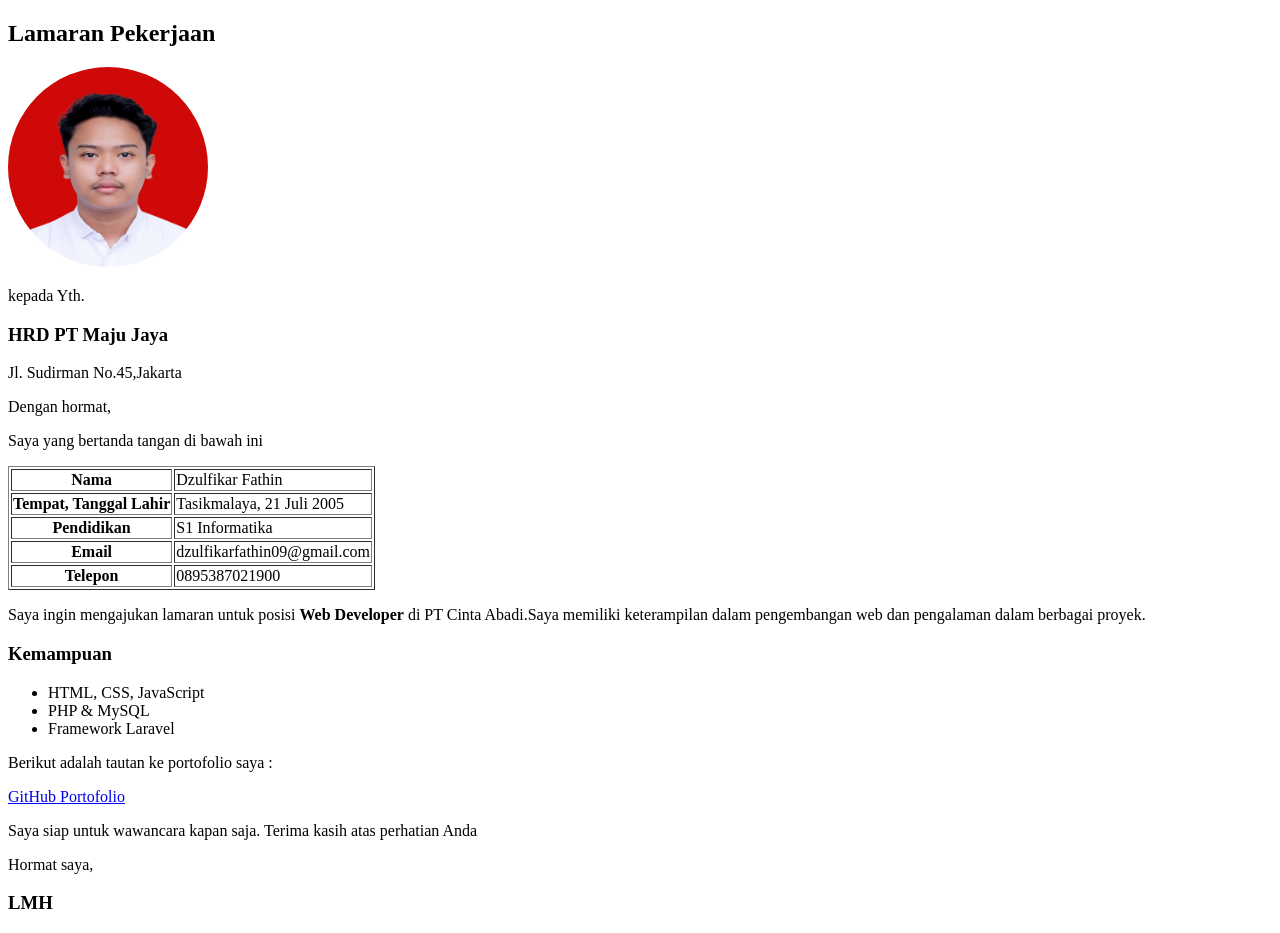
<file: index.html>
<!DOCTYPE html>
<html lang="en">
  <head>
    <meta charset="UTF-8" />
    <meta name="viewport" content="width=device-width, initial-scale=1.0" />
    <link rel="stylesheet" href="src/style.css">
    <title>TugasPBW-1</title>
  </head>
  <body>
    <h2>Lamaran Pekerjaan</h2>
    <img src="src/img/dzulfikar-photos.jpeg" alt="" width="200" height="200" class="profile" />
    <p>kepada Yth.</p>
    <h3>HRD PT Maju Jaya</h3>
    <p>Jl. Sudirman No.45,Jakarta</p>
    <p>Dengan hormat,</p>
    <p>Saya yang bertanda tangan di bawah ini</p>
    <table border="1">
      <tr>
        <th>Nama</th>
        <td>Dzulfikar Fathin</td>
      </tr>
      <tr>
        <th>Tempat, Tanggal Lahir</th>
        <td>Tasikmalaya, 21 Juli 2005</td>
      </tr>
      <tr>
        <th>Pendidikan</th>
        <td>S1 Informatika</td>
      </tr>
      <tr>
        <th>Email</th>
        <td>dzulfikarfathin09@gmail.com</td>
      </tr>
      <tr>
        <th>Telepon</th>
        <td>0895387021900</td>
      </tr>
    </table>
    <p>Saya ingin mengajukan lamaran untuk posisi <b>Web Developer</b> di PT Cinta Abadi.Saya memiliki keterampilan dalam pengembangan web dan pengalaman dalam berbagai proyek.</p>
    <h3>Kemampuan</h3>
    <ul>
        <li>HTML, CSS, JavaScript</li>
        <li>PHP & MySQL</li>
        <li>Framework Laravel</li>
    </ul>
    <p>Berikut adalah tautan ke portofolio saya :</p>
    <a href="https://github.com/dzulfy" target="_blank">GitHub Portofolio</a>
    <p>Saya siap untuk wawancara kapan saja. Terima kasih atas perhatian Anda</p>
    <p>Hormat saya,</p>
    <h3>LMH</h3>
  </body>
</html>
</file>
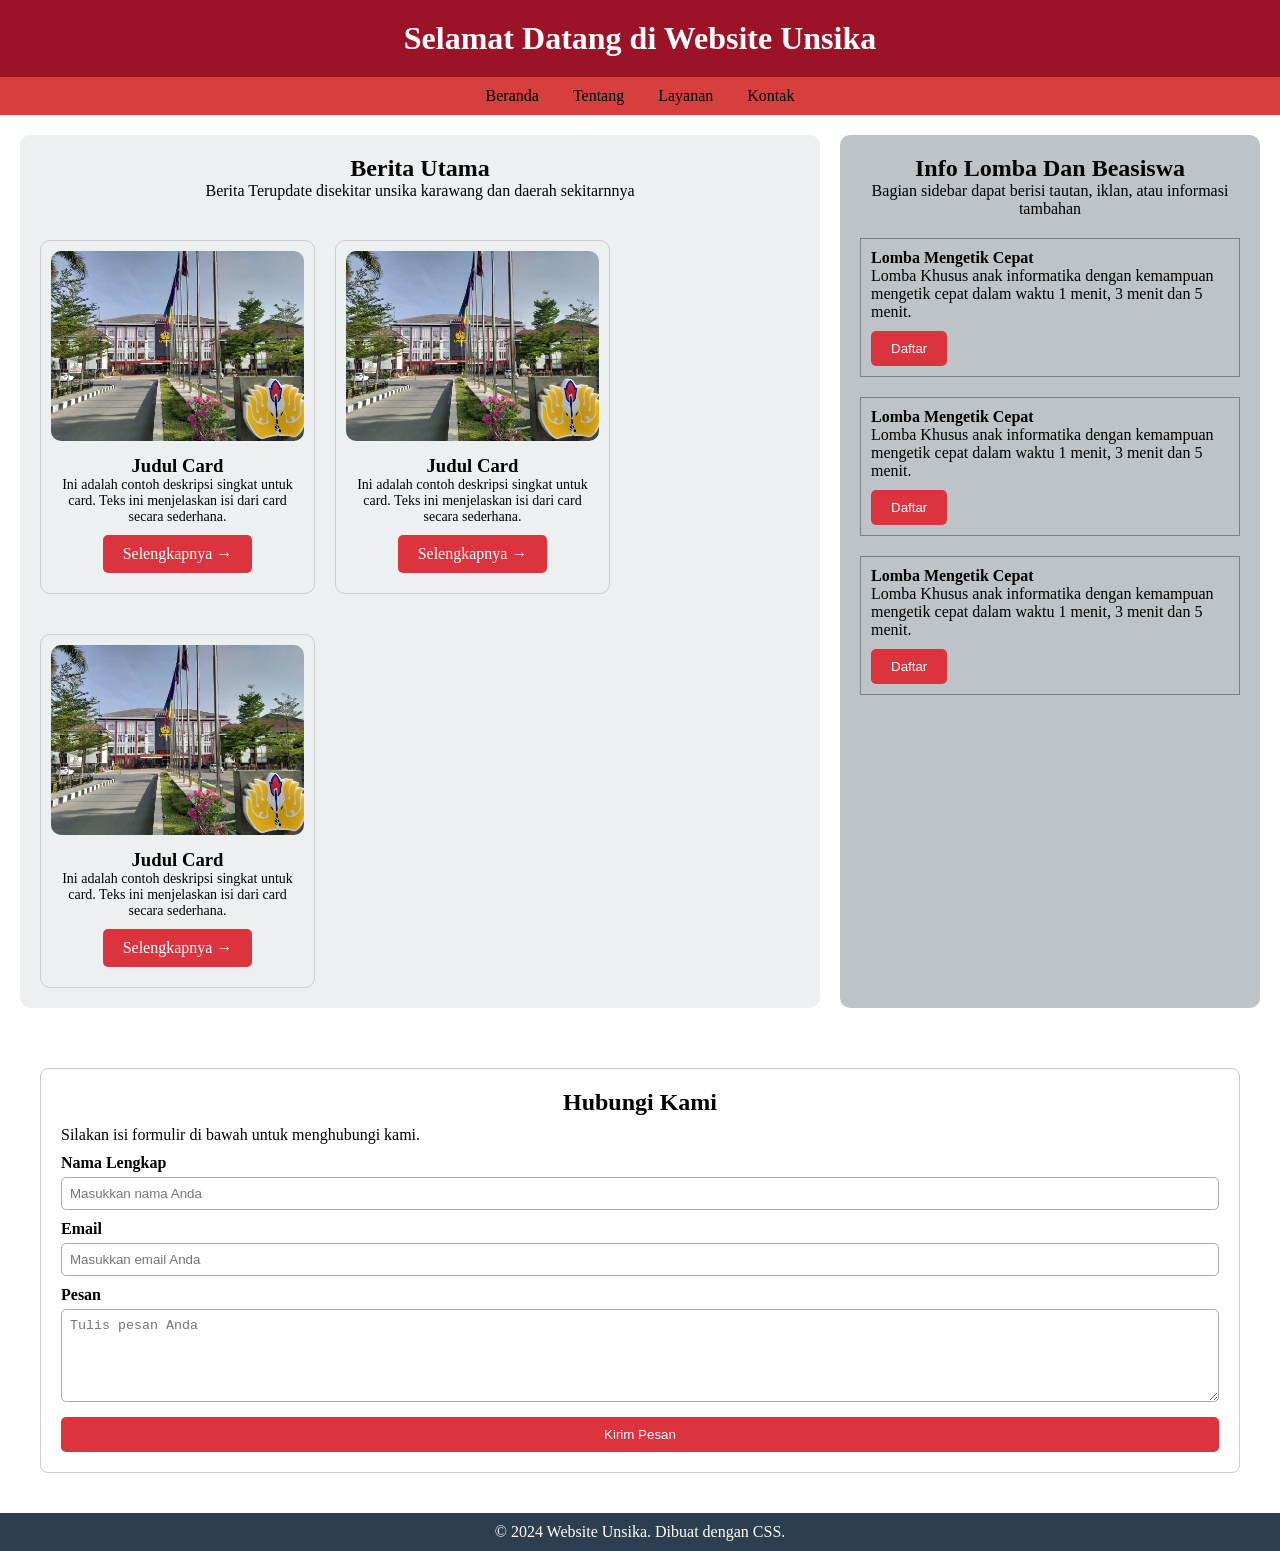
<file: Tugas2/index.html>
<!DOCTYPE html>
<html lang="en">
<head>
    <meta charset="UTF-8">
    <meta name="viewport" content="width=device-width, initial-scale=1.0">
    <title>Tugas2</title>
    <link rel="stylesheet" href="style.css">
</head>
<body>
    <header>
        <h1>Selamat Datang di Website Unsika</h1>
    </header>
    <nav>
        <ul>
            <li>Beranda</li>
            <li>Tentang</li>
            <li>Layanan</li>
            <li>Kontak</li>
        </ul>
    </nav>
    <div class="container">
        <section class="content">
            <h2 style="text-align: center;">Berita Utama</h2>
            <p style="text-align: center;">Berita Terupdate disekitar unsika karawang dan daerah sekitarnnya</p>
            <div class="card-container">
                <div class="card">
                    <img src="src/unsikuy.jpeg" alt="Gambar">
                    <div class="card-content">
                      <h3>Judul Card</h3>
                      <p>
                        Ini adalah contoh deskripsi singkat untuk card. 
                        Teks ini menjelaskan isi dari card secara sederhana.
                      </p>
                      <a href="#" class="btn">Selengkapnya →</a>
                    </div>
                  </div>
                  <div class="card">
                    <img src="src/unsikuy.jpeg" alt="Gambar">
                    <div class="card-content">
                      <h3>Judul Card</h3>
                      <p>
                        Ini adalah contoh deskripsi singkat untuk card. 
                        Teks ini menjelaskan isi dari card secara sederhana.
                      </p>
                      <a href="#" class="btn">Selengkapnya →</a>
                    </div>
                  </div>
                  <div class="card">
                    <img src="src/unsikuy.jpeg" alt="Gambar">
                    <div class="card-content">
                      <h3>Judul Card</h3>
                      <p>
                        Ini adalah contoh deskripsi singkat untuk card. 
                        Teks ini menjelaskan isi dari card secara sederhana.
                      </p>
                      <a href="#" class="btn">Selengkapnya →</a>
                    </div>
                  </div>
            </div>
        </section>
        <aside class="sidebar">
            <h2 style="text-align: center;">Info Lomba Dan Beasiswa</h2>
            <p style="text-align: center;">Bagian sidebar dapat berisi tautan, iklan, atau informasi tambahan</p>
            <div class="info">
                <div class="info-wrapper">
                    <h4>Lomba Mengetik Cepat</h4>
                    <p>Lomba Khusus anak informatika dengan kemampuan mengetik cepat dalam waktu 1 menit, 3 menit dan 5 menit.</p>
                    <button class="btn" >Daftar</button>
                </div>
                <div class="info-wrapper">
                    <h4>Lomba Mengetik Cepat</h4>
                    <p>Lomba Khusus anak informatika dengan kemampuan mengetik cepat dalam waktu 1 menit, 3 menit dan 5 menit.</p>
                    <button class="btn" >Daftar</button>
                </div>
                <div class="info-wrapper">
                    <h4>Lomba Mengetik Cepat</h4>
                    <p>Lomba Khusus anak informatika dengan kemampuan mengetik cepat dalam waktu 1 menit, 3 menit dan 5 menit.</p>
                    <button class="btn" >Daftar</button>
                </div>
                
            </div>
        </aside>
    </div>

    <section class="kontak">
        <h2>Hubungi Kami</h2>
        <p>Silakan isi formulir di bawah untuk menghubungi kami.</p>
    
        <form>
            <label>Nama Lengkap</label>
            <input type="text" placeholder="Masukkan nama Anda">
    
            <label>Email</label>
            <input type="email" placeholder="Masukkan email Anda">
    
            <label>Pesan</label>
            <textarea rows="5" placeholder="Tulis pesan Anda"></textarea>
    
            <button class="button">Kirim Pesan</button>
        </form>
    </section>
    <footer>
        <p>&copy; 2024 Website Unsika. Dibuat dengan CSS.</p>
    </footer>
</body>
</html>
</file>
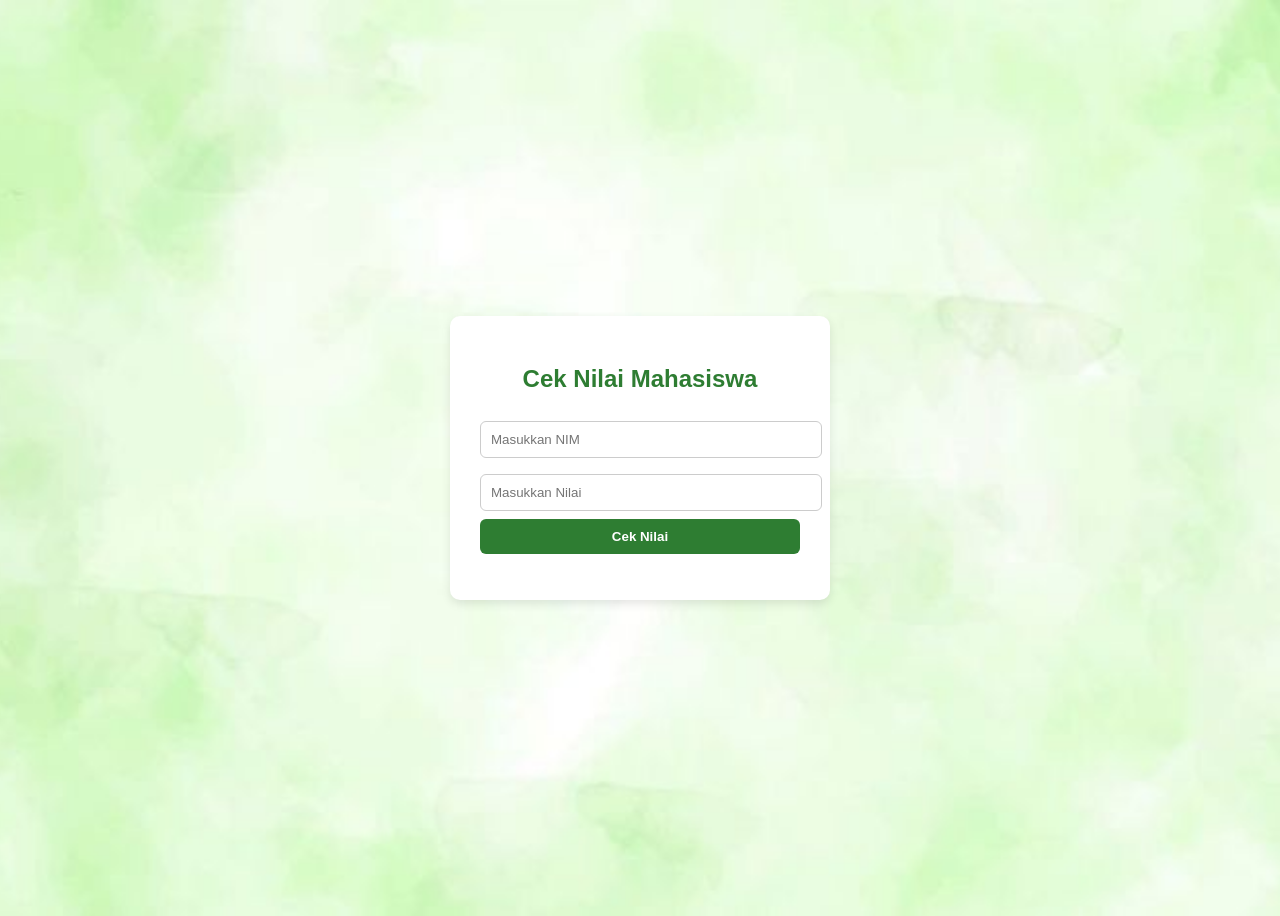
<file: Tugas3/index.html>
<!DOCTYPE html>
<html lang="en">
<head>
    <meta charset="UTF-8">
    <meta name="viewport" content="width=device-width, initial-scale=1.0">
    <link rel="stylesheet" href="style.css">
    <script src="script.js"></script>
    <title>Program Cek Nilai</title>
</head>
<body>
    <div class="container">
        <h2>Cek Nilai Mahasiswa</h2>
        <input type="text" id="nim" placeholder="Masukkan NIM">
        <input type="number" id="nilai" placeholder="Masukkan Nilai">
        <button onclick="cekNilai()">Cek Nilai</button>
        <p id="hasil"></p>
    </div>
</body>
</html>
</file>
<file: src/style.css>
.profile{
    border-radius: 100%;
}
</file>
<file: Tugas2/style.css>
*{
    margin: 0;
    padding: 0;
    box-sizing: border-box;   
}

header{
    background-color: #9c1328;
    color: white;
    padding: 20px;
    text-align: center;
}

nav {
    background-color: #d73e3e;
    padding: 10px;
    text-align: center;
}

nav ul {
    list-style: none;
}

nav ul li {
    display: inline;
    margin: 0 15px;
}

nav ul li a {
    color: white;
    text-decoration: none;
}

.container {
    display: flex;
    justify-content: space-between;
    padding: 20px;
}

.content {
    flex: 2;
    padding: 20px;
    background-color: #ECF0F1;
    border-radius: 10px;
}

.sidebar {
    flex: 1;
    padding: 20px;
    background-color: #BDC3C7;
    border-radius: 10px;
    margin-left: 20px;
}

footer{
    text-align: center;
    padding: 10px;
    background-color: #2C3E50;
    color: white;
    margin-top: 20px;
}

.btn{
    display: inline-block;
    padding: 10px 20px;
    background-color: #db343f;
    color: white;
    text-decoration: none;
    border-radius: 5px;
    margin-top: 10px;
    border: none;
    cursor: pointer;
    transition: background-color 0.3s ease-in-out, transform 0.2s ease-in-out;
}

.btn:hover {
    background-color: #c67979;
    transform: scale(1.1);
}

.card-container {
    display: flex;
    flex-wrap: wrap;
    gap: 20px;
    margin-top: 20px;
}

.card {
    text-align: center;
    width: 275px;
    border: 1px solid #ccc;
    margin-top: 20px;
    border-radius: 10px;
    padding: 10px;
}
  
.card img {
    width: 100%;
    border-radius: 10px;
  
}
  
.card-content {
    padding: 10px;
}
  
.card-content h3 {
    margin-top: 0;
}
  
.card-content p {
    font-size: 14px;
}  

.info-wrapper {
    border: 1px solid grey; 
    padding: 10px;
    margin-top: 20px;
}



.kontak {
    
    margin: 40px ;
    padding: 20px;
    border: 1px solid #ccc;
    border-radius: 8px;
}

.kontak h2 {
    text-align: center;
    margin-bottom: 10px;
}

.kontak form {
    display: flex;
    flex-direction: column;
}

.kontak label {
    margin-top: 10px;
    font-weight: bold;
}

.kontak input,
.kontak textarea {
    padding: 8px;
    margin-top: 5px;
    border: 1px solid #aaa;
    border-radius: 5px;
}

.kontak button {
    margin-top: 15px;
    padding: 10px;
    background-color: #db343f;
    color: white;
    border: none;
    border-radius: 5px;
    cursor: pointer;
}

.kontak button:hover {
    background-color: #c67979;
}
</file>
<file: Tugas3/style.css>
body{
    font-family: Arial, sans-serif;

    /* Background Image */
    background-image: url("/Tugas3/src/background.jpeg");
    background-size: cover;
    background-position: center;
    background-repeat: no-repeat;

    display:flex;
    justify-content:center;
    align-items:center;
    height:100vh;
}

.container{
    background:white;
    padding:30px;
    border-radius:10px;
    box-shadow:0 4px 10px rgba(0,0,0,0.1);
    width:320px;
    text-align:center;
}

h2{
    color:#2e7d32;
    margin-bottom:20px;
}

input{
    width:100%;
    padding:10px;
    margin:8px 0;
    border:1px solid #ccc;
    border-radius:6px;
}

button{
    width:100%;
    padding:10px;
    background:#2e7d32;
    color:white;
    border:none;
    border-radius:6px;
    cursor:pointer;
    font-weight:bold;
}

button:hover{
    background:#1b5e20;
}

#hasil{
    margin-top:15px;
    font-weight:bold;
    color:#1b5e20;
}

.error{
    color:red;
}
</file>
